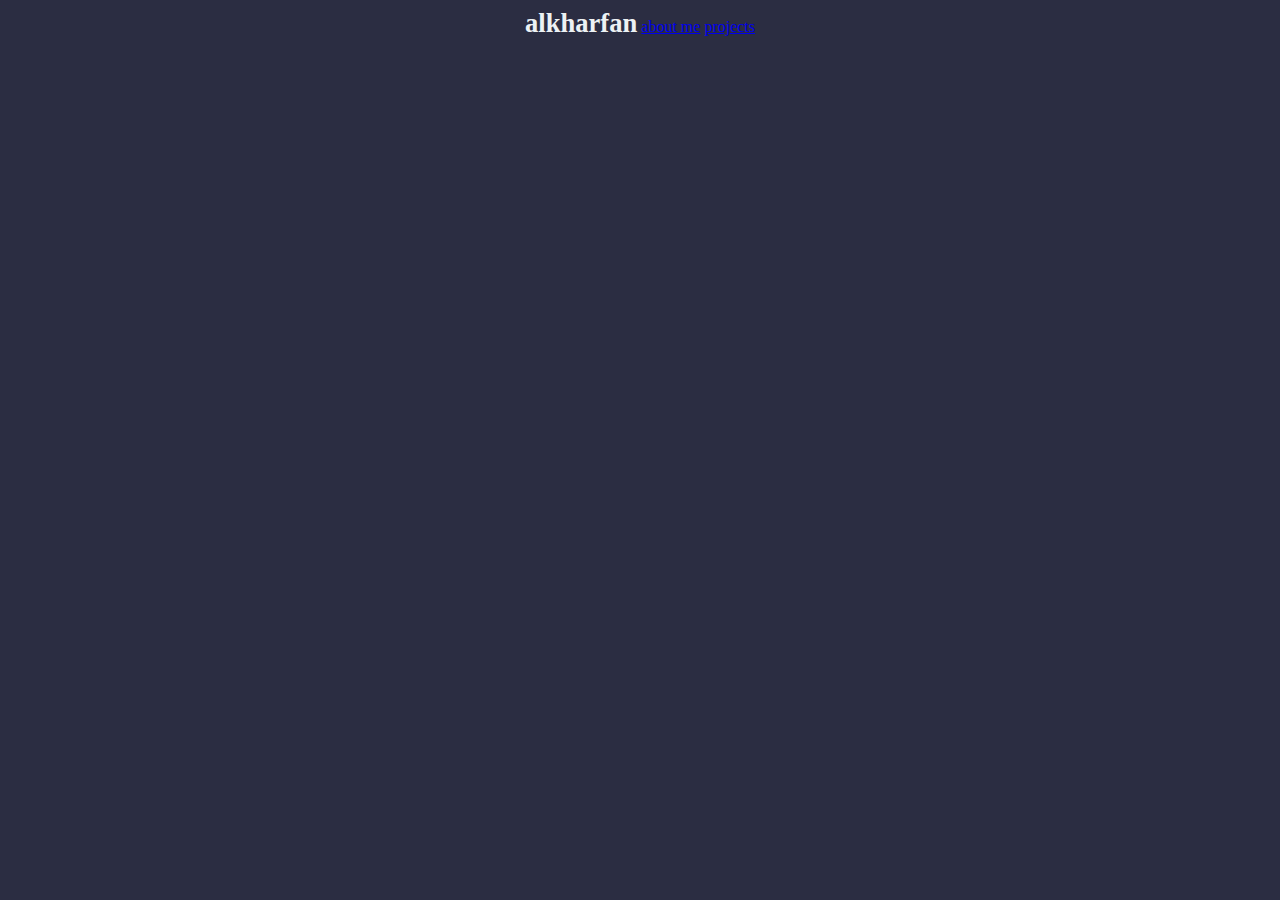
<file: index.html>
﻿<!DOCTYPE html>
<link rel="icon" href="/icon/website icon 1.png">

<html lang="en" xmlns="http://www.w3.org/1999/xhtml">
<head>
    <link rel="stylesheet" href="mystyle.css" />
    <meta charset="utf-8" />
    <meta name="viewport" content="width=device-width, initial-scale=1">
    <title>alkharfan</title>
</head>
<body>
    <!--Background-->
    <div class="background"></div>
    <!--Main--> 
        <main id="links" class="fade-in-main">

            <a class="logo" href="https://www.alkharfan.com">alkharfan</a>
            <a class="link" href="/about">about me</a>
            <a class="link" href="/projects">projects</a>

        </main>
</body>
</html>
</file>
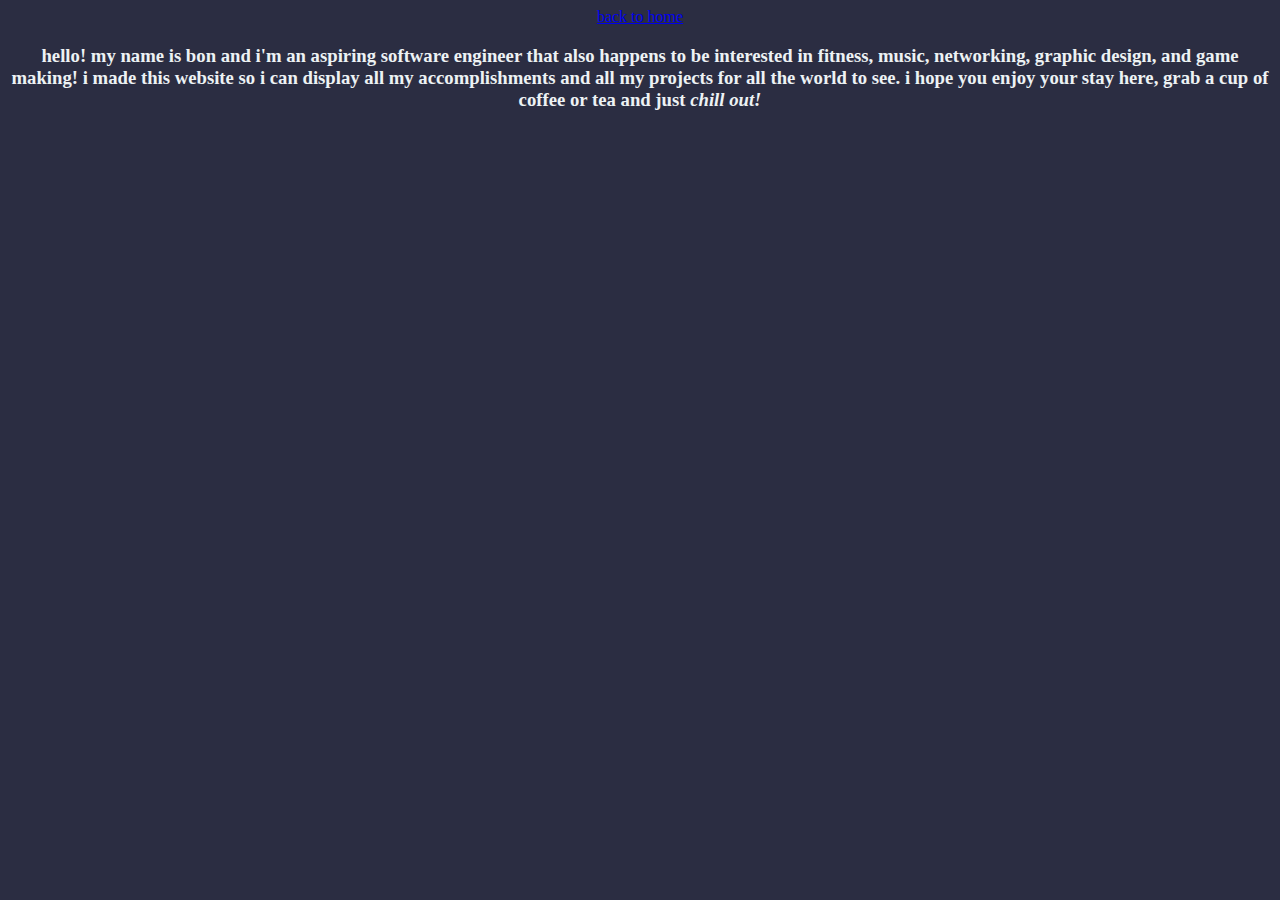
<file: about me/index.html>
﻿<!DOCTYPE html>

<html lang="en" xmlns="http://www.w3.org/1999/xhtml">
<head>
    <meta charset="utf-8" />
    <meta name="viewport" content="width=device-width, initial-scale=1.0">
    <title>about me</title>
    <link rel="stylesheet" href="/mystyle.css" />
</head>
<body>
    <!--Background-->
    <div class="background"></div>
    <!--Main--> 
        <main id="links" class="fade-in-main">
            <a class="home-link" href="https://www.alkharfan.com">back to home</a>
        </main>
    <!--About me-->
        <h3 class="aboutme">
            hello! my name is bon and i'm an aspiring software engineer that also happens to be interested in fitness, music, networking, graphic design, and game making! i made this website so i can display all my accomplishments and all my projects for all the world to see. i hope you enjoy your stay here, grab a cup of coffee or tea and just <i>chill out!</i>
        </h3>
</body>
</html>
</file>
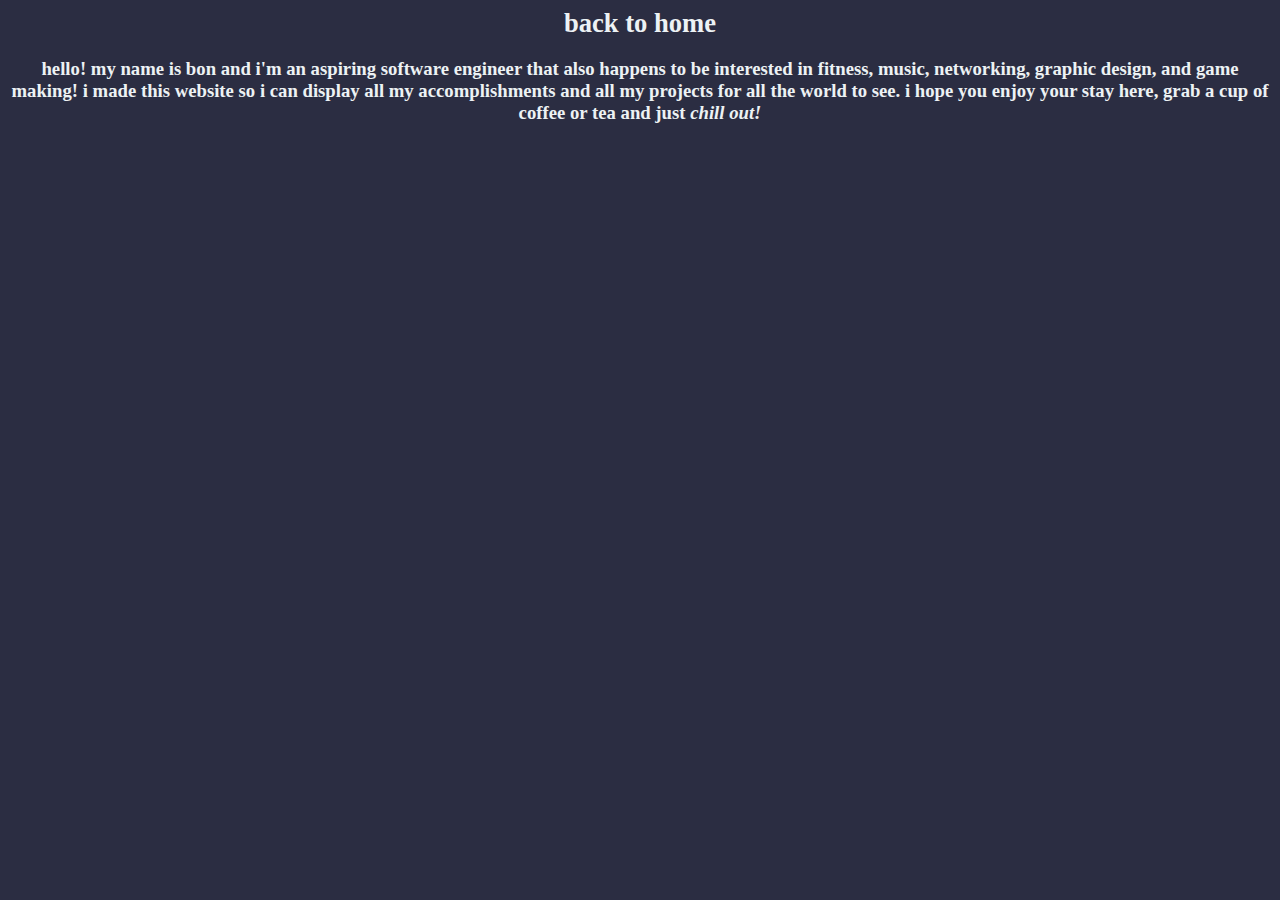
<file: about/index.html>
﻿<!DOCTYPE html>
<link rel="icon" href="/icon/website icon 1.png">

<html lang="en" xmlns="http://www.w3.org/1999/xhtml">
<head>
    <meta charset="utf-8" />
    <meta name="viewport" content="width=device-width, initial-scale=1.0">
    <title>about me</title>
    <link rel="stylesheet" href="/mystyle.css" />
</head>
<body>
    <!--Background-->
    <div class="background"></div>
    <!--Main--> 
        <main id="links" class="fade-in-main">
            <a class="logo" href="https://www.alkharfan.com">back to home</a>
        </main>
    <!--About me-->
        <h3 class="aboutdescription">
            hello! my name is bon and i'm an aspiring software engineer that also happens to be interested in fitness, music, networking, graphic design, and game making! i made this website so i can display all my accomplishments and all my projects for all the world to see. i hope you enjoy your stay here, grab a cup of coffee or tea and just <i>chill out!</i>
        </h3>
</body>
</html>
</file>
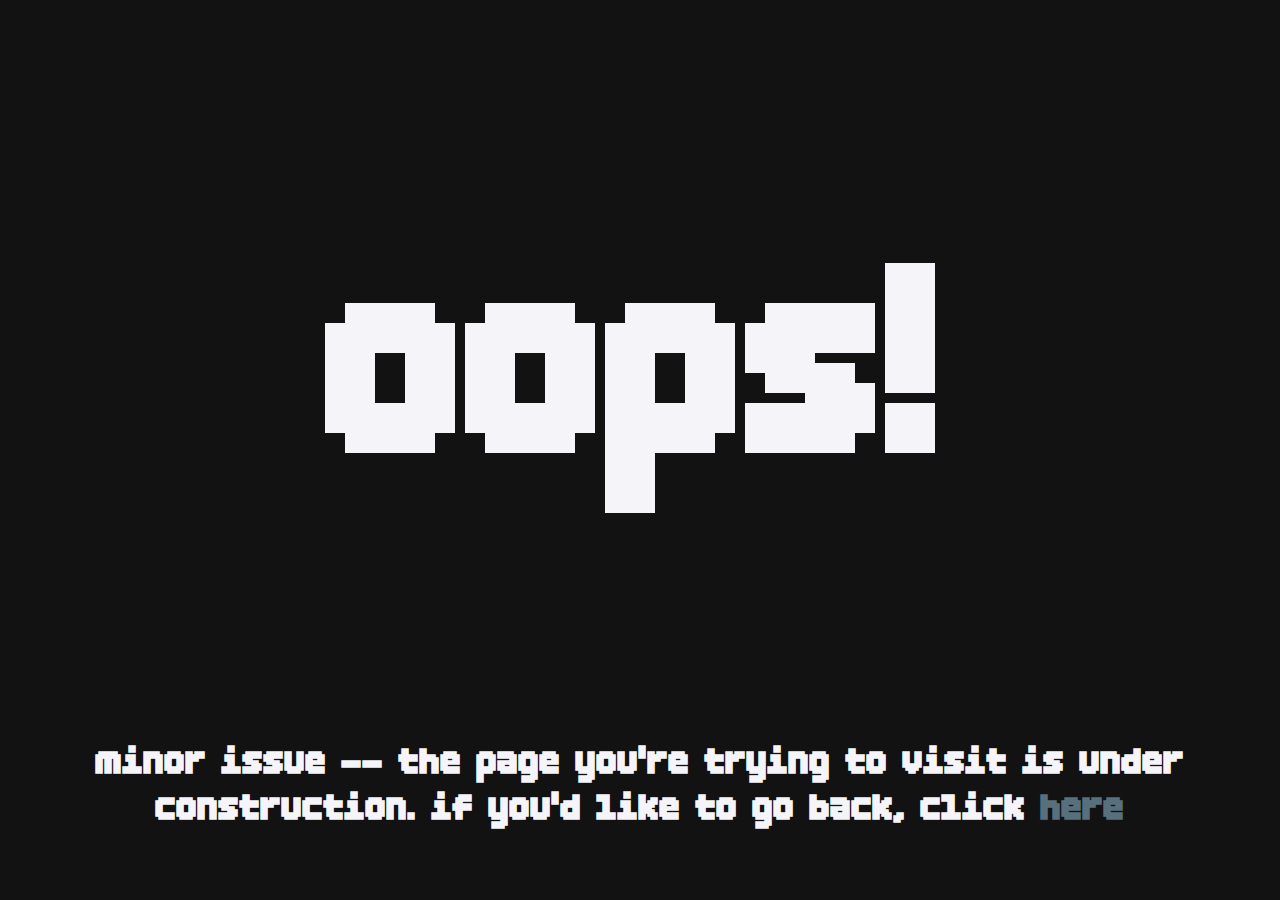
<file: error/index.html>
<!DOCTYPE html>
<link rel="icon" href="/icon/website icon 1.png">

<html lang="en" xmlns="http://www.w3.org/1999/xhtml">
<head>
    <link rel="stylesheet" href="under construction.css" />
    <meta charset="utf-8" />
    <meta name="viewport" content="width=device-width, initial-scale=1">
    <title>oops!</title>
</head>
<body>
    <!--Background-->
    <div class="background"></div>
    <!--title-->
    <h1 class="title">
        oops!
    </h1>
    <!--description-->
    <h4 class="description and link"> 
        minor issue -- the page you're trying to visit is under construction. if you'd like to go back, click <a href="../projects/">here</a>
    </h4>
</body>
</html>
</file>
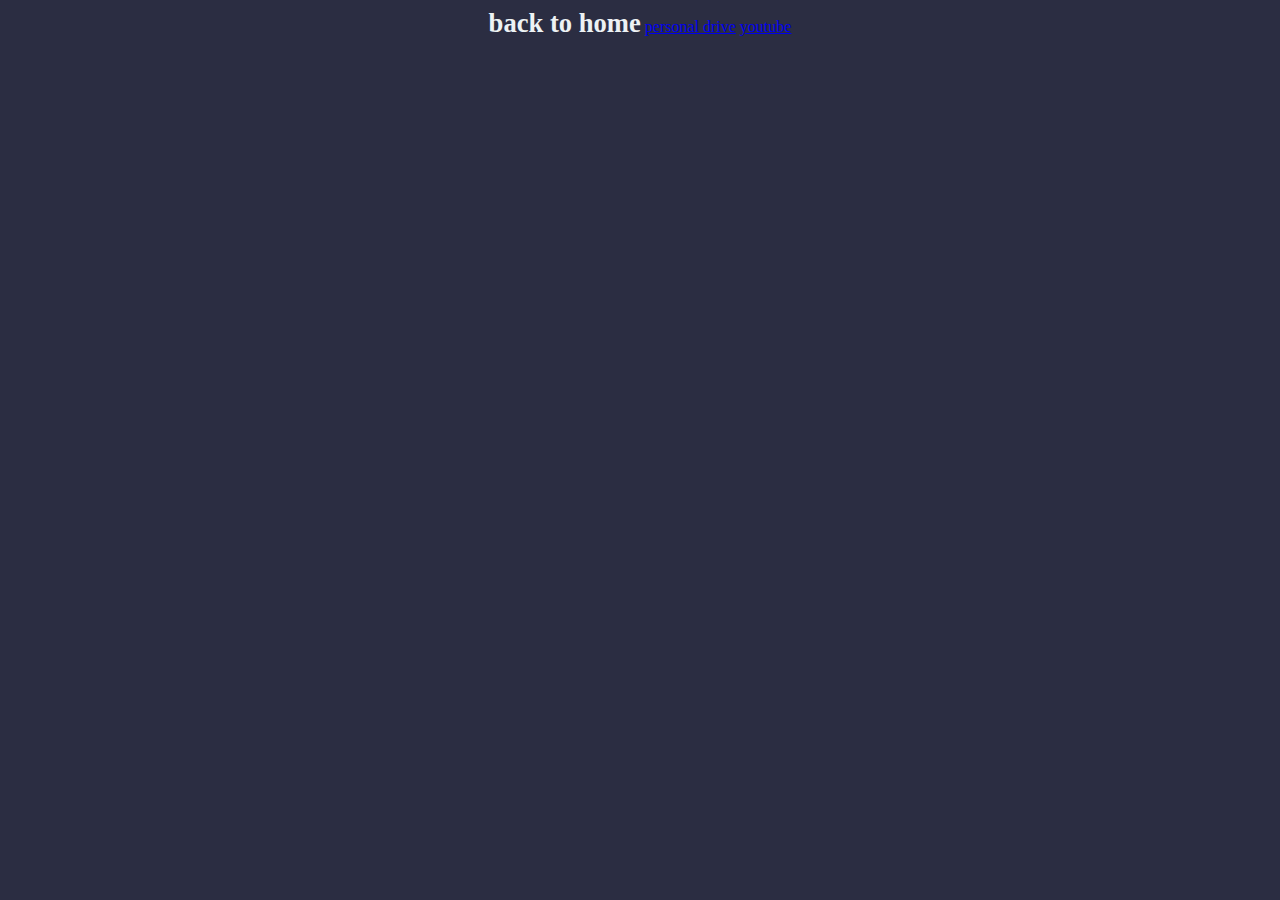
<file: projects/index.html>
﻿<!DOCTYPE html>
<link rel="icon" href="/icon/website icon 1.png">

<html lang="en" xmlns="http://www.w3.org/1999/xhtml">
<head>
    <meta charset="utf-8" />
    <meta name="viewport" content="width=device-width, initial-scale=1.0">
    <title>projects</title>
    <link rel="stylesheet" href="/mystyle.css" />
</head>
<body>
    <!--Background-->
    <div class="background"></div>
    <!--Main--> 
        <main id="links" class="fade-in-main">

            <a class="logo" href="https://www.alkharfan.com">back to home</a>
            <a class="link" href="../error">personal drive</a>
            <a class="link" href="https://www.youtube.com/@butterknifebon">youtube</a>

        </main>
</body>
</html>
</file>
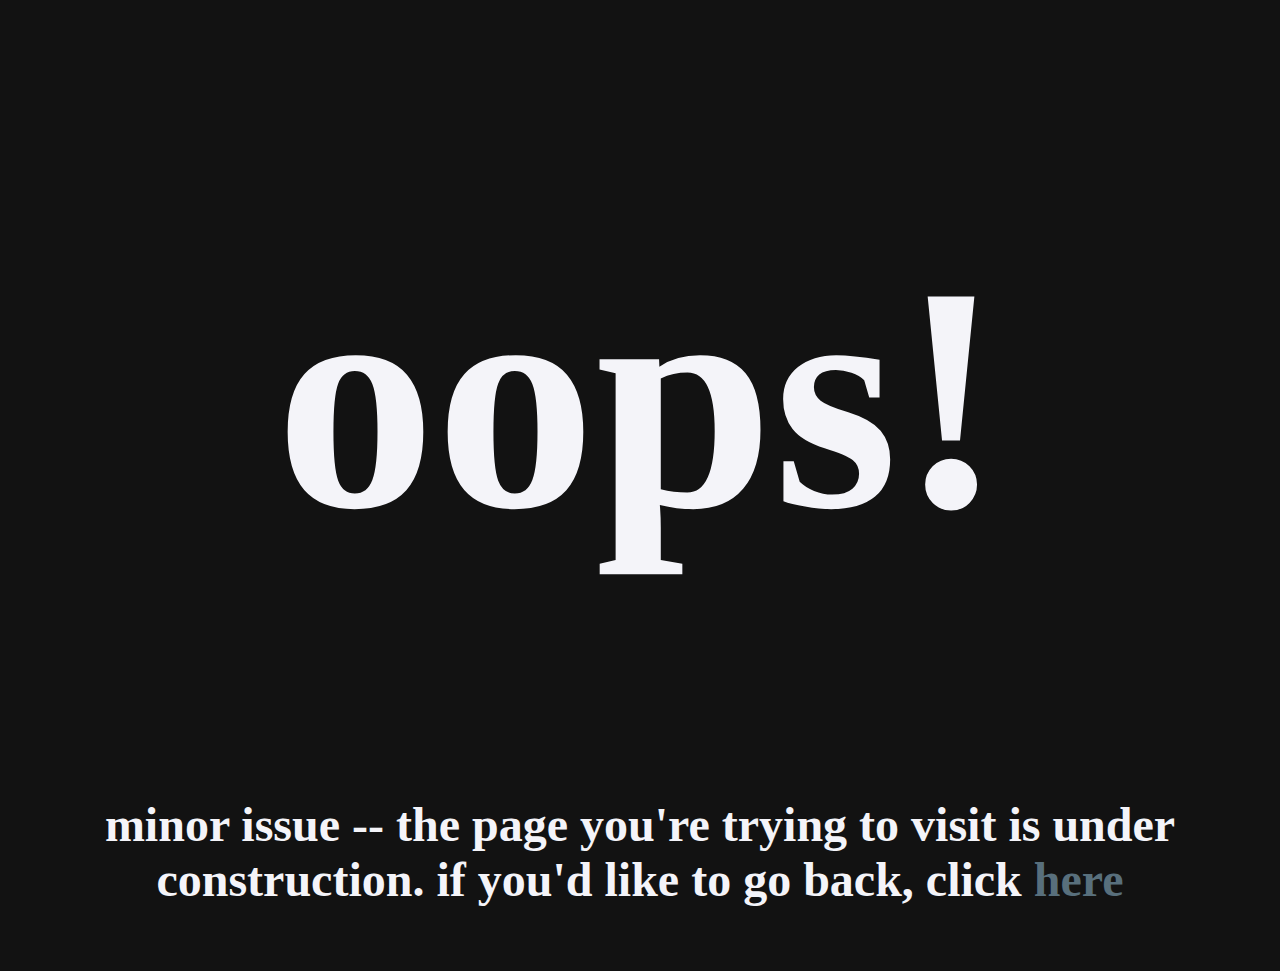
<file: under construction/index.html>
<!DOCTYPE html>

<html lang="en" xmlns="http://www.w3.org/1999/xhtml">
<head>
    <link rel="stylesheet" href="under construction.css" />
    <meta charset="utf-8" />
    <meta name="viewport" content="width=device-width, initial-scale=1">
    <title>oops!</title>
</head>
<body>
    <!--Background-->
    <div class="background"></div>
    <!--title-->
    <h1 class="title">
        oops!
    </h1>
    <!--description-->
    <h4 class="description and link"> 
        minor issue -- the page you're trying to visit is under construction. if you'd like to go back, click <a href="../about me/">here</a>
    </h4>
</body>
</html>
</file>
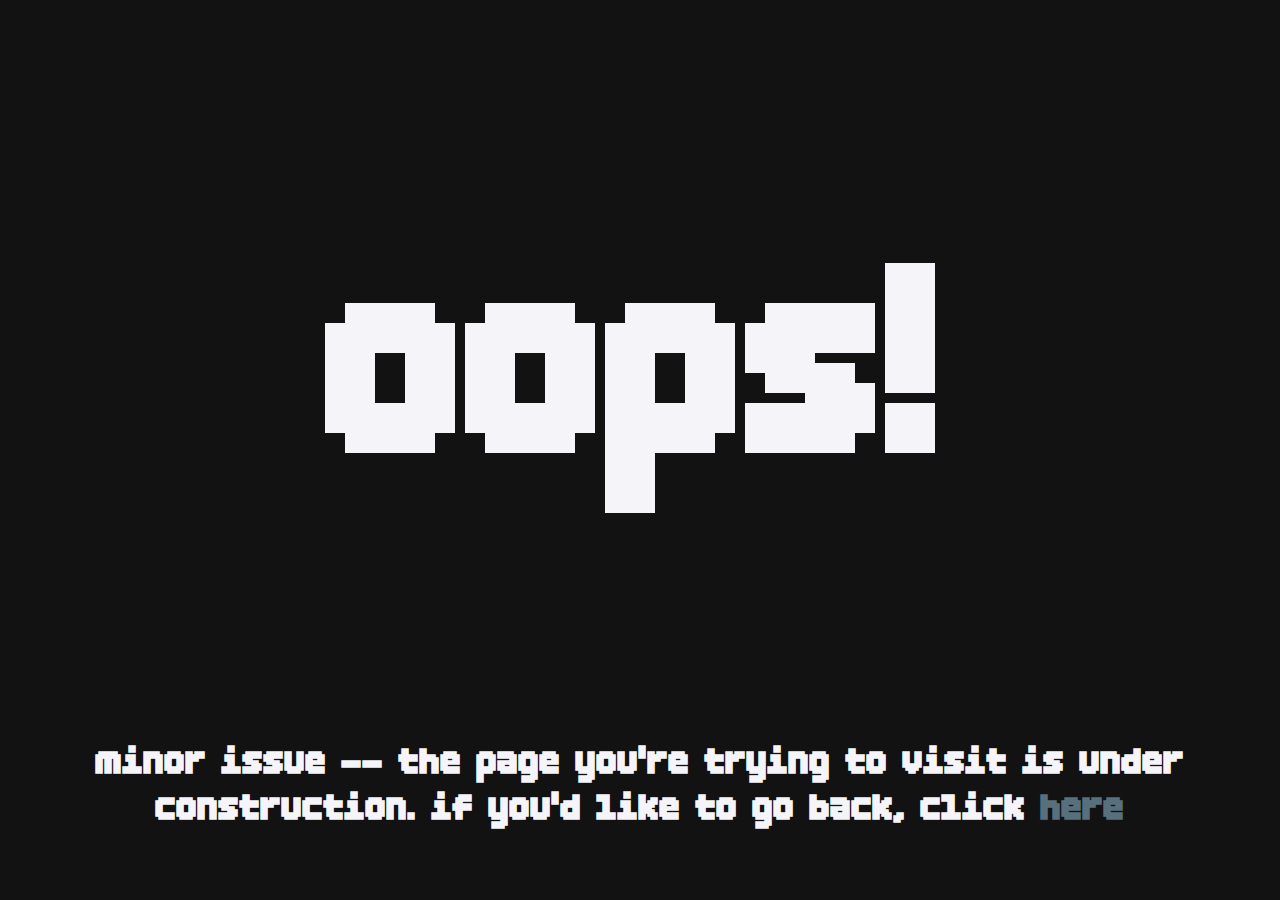
<file: underconstruction/index.html>
<!DOCTYPE html>

<html lang="en" xmlns="http://www.w3.org/1999/xhtml">
<head>
    <link rel="stylesheet" href="under construction.css" />
    <meta charset="utf-8" />
    <meta name="viewport" content="width=device-width, initial-scale=1">
    <title>under construction</title>
</head>
<body>
    <!--Background-->
    <div class="background"></div>
    <!--title-->
    <h1 class="title">
        oops!
    </h1>
    <!--description-->
    <h4 class="description and link"> 
        minor issue -- the page you're trying to visit is under construction. if you'd like to go back, click <a href="https://www.alkharfan.com">here</a>
    </h4>
</body>
</html>
</file>
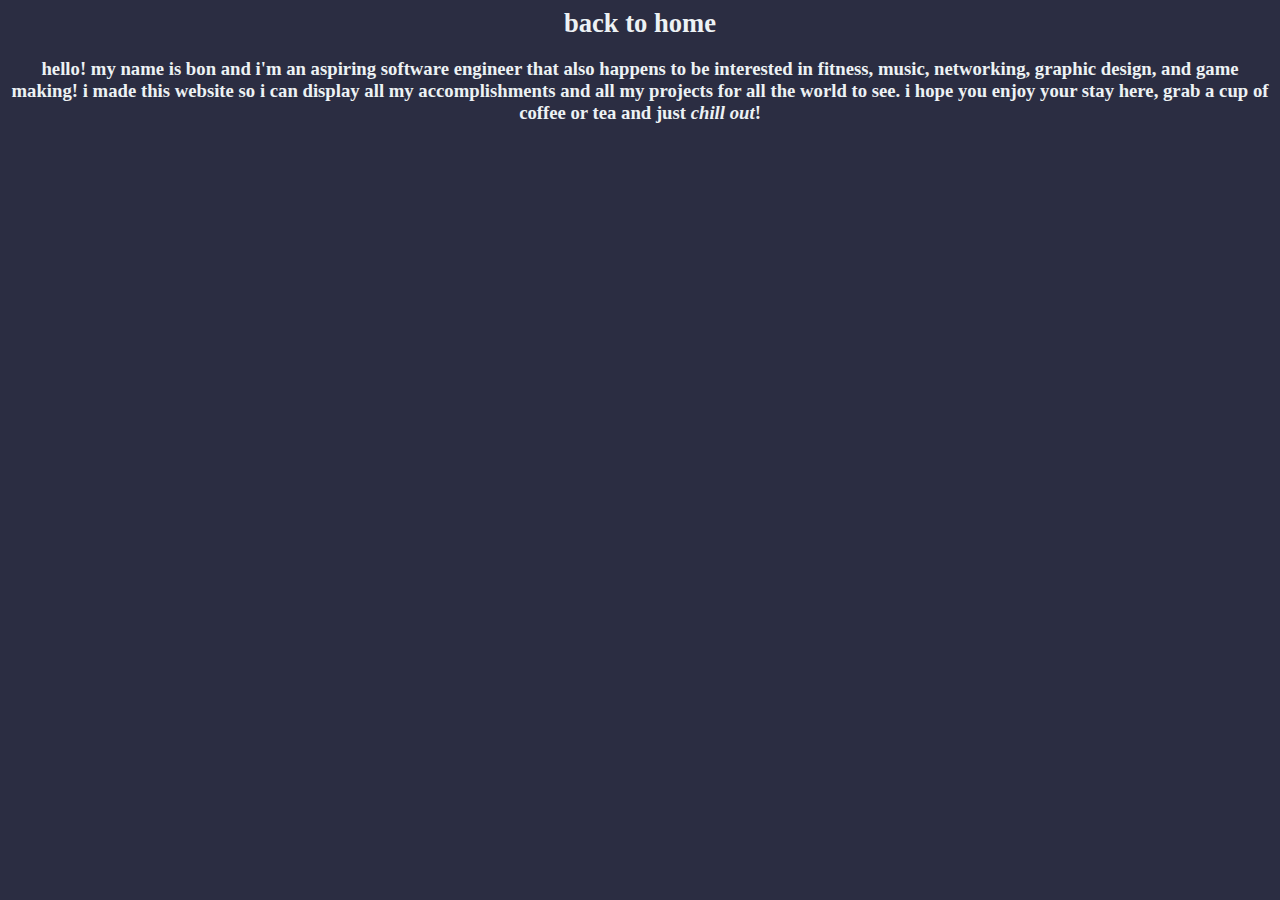
<file: rootfolder/about me/index.html>
﻿<!DOCTYPE html>

<html lang="en" xmlns="http://www.w3.org/1999/xhtml">
<head>
    <meta charset="utf-8" />
    <meta name="viewport" content="width=device-width, initial-scale=1.0">
    <title>alkharfan - plans</title>
    <link rel="stylesheet" href="/mystyle.css" />
</head>
<body>
    <!--Background-->
    <div class="background"></div>
    <!--Main--> 
        <main id="links" class="fade-in-main">
            <a class="logo" href="https://www.alkharfan.com">back to home</a>
        </main>
    <!--About me-->
        <h3>
            hello! my name is bon and i'm an aspiring software engineer that also happens to be interested in fitness, music, networking, graphic design, and game making! i made this website so i can display all my accomplishments and all my projects for all the world to see. i hope you enjoy your stay here, grab a cup of coffee or tea and just <i>chill out</i>!
        </h3>
</body>
</html>
</file>
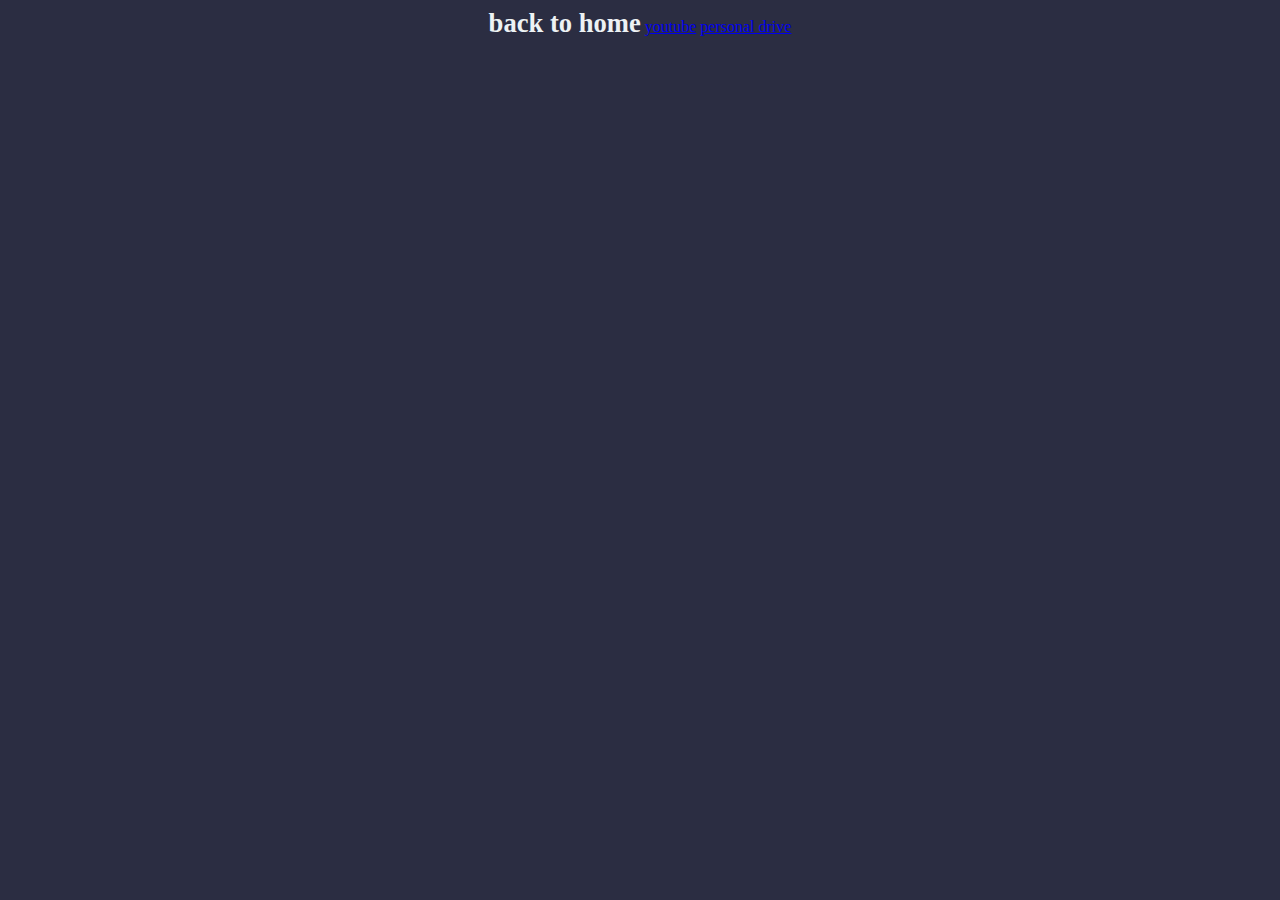
<file: rootfolder/projects/index.html>
﻿<!DOCTYPE html>

<html lang="en" xmlns="http://www.w3.org/1999/xhtml">
<head>
    <meta charset="utf-8" />
    <meta name="viewport" content="width=device-width, initial-scale=1.0">
    <title>projects</title>
    <link rel="stylesheet" href="/mystyle.css" />
</head>
<body>
    <!--Background-->
    <div class="background"></div>
    <!--Main--> 
        <main id="links" class="fade-in-main">

            <a class="logo" href="https://www.alkharfan.com">back to home</a>
            <a class="link" href="https://www.youtube.com/@butterknifebon">youtube</a>
            <a class="link" href="../under construction">personal drive</a>


        </main>
</body>
</html>
</file>
<file: mystyle.css>
﻿:root {
    --color-1: #2B2D42;
    --text-color: #EDF2F4;
    --accent-color: #8D99AE;
}

@keyframes fadeIn {
    from {
        opacity: 0;
    }
    to {
        opacity: 1;
    }
}

.fade-in-title {
    opacity: 0;
    animation: fadeIn 1.5s ease-out forwards;
}

.fade-in-description {
    opacity: 0;
    animation: fadeIn 1.5s ease-out forwards;
    animation-delay: 1s;
}

html {
    font-size: 12pt;
    font-family: Poppins, Segoe UI, Tahoma, sans-serif;
}

nav {
    background-color: var(--color-1);
    padding: 16px 32px;
    display: flex;
    align-items: center;
    justify-content: space-between;
}

nav ul {
    list-style: none;
}

.logo {
    font-size: 26.6px;
    font-weight: bold;
    color: var(--text-color);
    text-decoration: none;
}

.navbar {
    display: flex;
    gap: 32px;
    margin: 0;
    padding: 0;
}

.navbar li a {
    color: var(--text-color);
    text-decoration: none;
    font-weight: 500;
    transition: color 0.3 ease;
}

.navbar li a:hover {
    background-color: var(--accent-color)
}


body {
    background-color: var(--color-1);
    color: var(--text-color);
    font-family: 'Space Grotesk';
    font-weight: lighter;
    text-align: center;
}

.h1title {
    font-size: 50px;
}
</file>
<file: error/under construction.css>
:root {
    --color-1: #121212;
    --color-2: #586F7C;
    --text-color: #F4F4F9;
    --accent-color: #8D99AE;
    font-family: 'BoldPixels';

}

@font-face {

  font-family: 'BoldPixels';
  src: url('../BoldPixels.woff2') format('woff2'),
       url('../BoldPixels.woff') format('woff'),
       url('../BoldPixels.ttf') format('truetype');

  font-weight: normal;
  font-style: normal;
}

@keyframes fadeIn {
    from {
        opacity: 0;
    }
    to {
        opacity: 1;
    }
}

html {
    font-size: 12pt;
    margin-top: auto;
    margin-bottom: auto;
    font-family: 'BoldPixels';
}


body {
    font-family: 'BoldPixels';
    color: var(--text-color);
    font-weight: lighter;
    text-align: center;
    background-color: var(--color-1);
}

.title {
    font-size: 20rem;
    vertical-align: middle;
}

.description {
    vertical-align: top;
    font-size: 3rem;
    vertical-align: middle;
}

.description a {
    text-decoration: none;
    color: var(--color-2);

}
</file>
<file: under construction/under construction.css>
:root {
    --color-1: #121212;
    --color-2: #586F7C;
    --text-color: #F4F4F9;
    --accent-color: #8D99AE;
    font-family: 'BoldPixels';

}

@font-face {
font-family: 'BoldPixels';
src: url('BoldPixels.ttf')
     url('')
}

@keyframes fadeIn {
    from {
        opacity: 0;
    }
    to {
        opacity: 1;
    }
}

html {
    font-size: 12pt;
    margin-top: auto;
    margin-bottom: auto;
}


body {
    color: var(--text-color);
    font-weight: lighter;
    text-align: center;
    background-color: var(--color-1);
}




.title {
    font-size: 20rem;
    vertical-align: middle;
}

.description {
    vertical-align: top;
    font-size: 3rem;
    vertical-align: middle;
}

.description a {
    text-decoration: none;
    color: var(--color-2);
}
</file>
<file: underconstruction/under construction.css>
:root {
    --color-1: #121212;
    --color-2: #586F7C;
    --text-color: #F4F4F9;
    --accent-color: #8D99AE;
    font-family: 'BoldPixels';

}

@font-face {

  font-family: 'BoldPixels';
  src: url('../BoldPixels.woff2') format('woff2'),
       url('../BoldPixels.woff') format('woff'),
       url('../BoldPixels.ttf') format('truetype');

  font-weight: normal;
  font-style: normal;
}

@keyframes fadeIn {
    from {
        opacity: 0;
    }
    to {
        opacity: 1;
    }
}

html {
    font-size: 12pt;
    margin-top: auto;
    margin-bottom: auto;
    font-family: 'BoldPixels';
}


body {
    color: var(--text-color);
    font-weight: lighter;
    text-align: center;
    background-color: var(--color-1);
}




.title {
    font-size: 20rem;
    vertical-align: middle;
}

.description {
    vertical-align: top;
    font-size: 3rem;
    vertical-align: middle;
}

.description a {
    text-decoration: none;
    color: var(--color-2);

}
</file>
